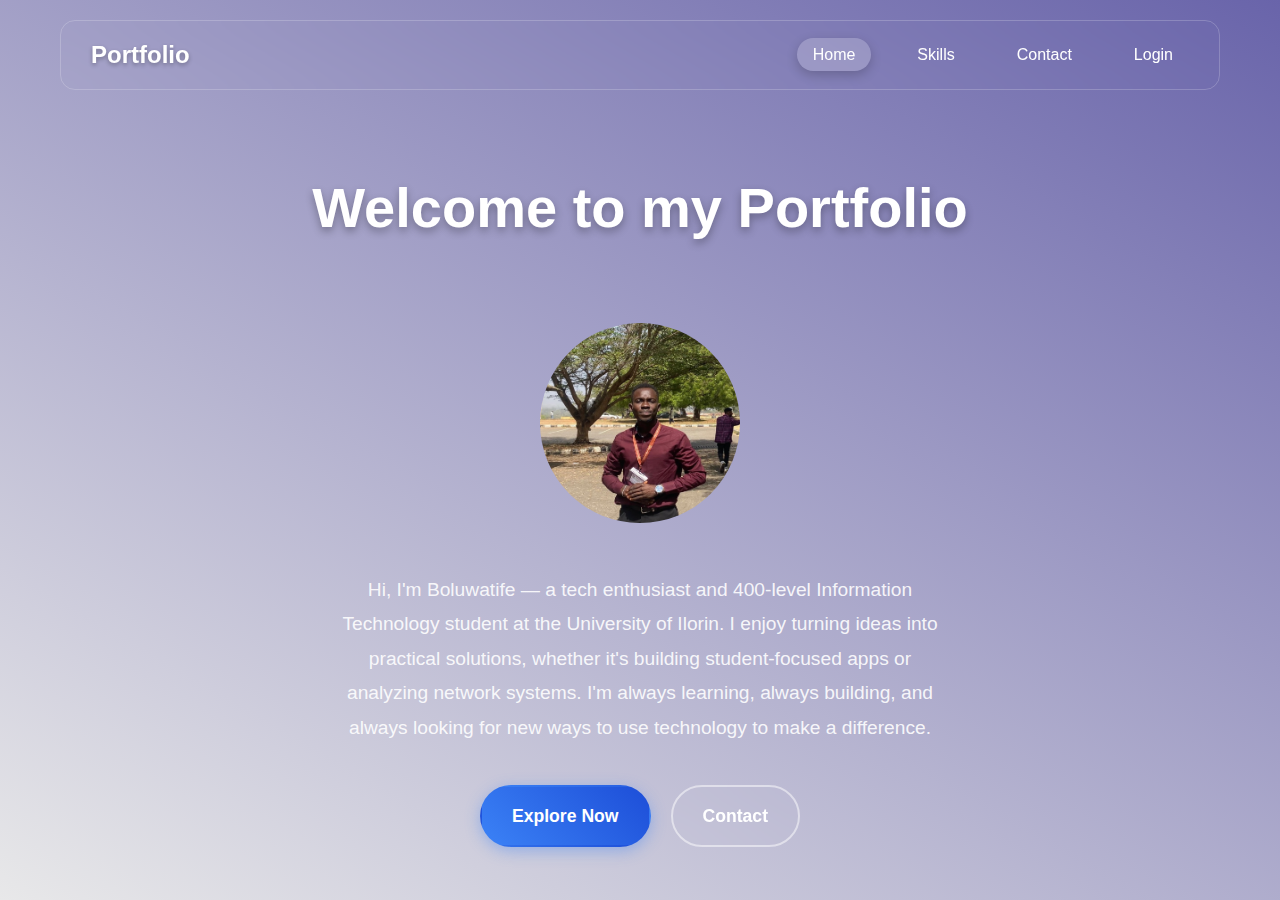
<file: index.html>
<!DOCTYPE html>
<html lang="en">
<head>
    <meta charset="UTF-8">
    <meta name="viewport" content="width=, initial-scale=1.0">
    <link rel="stylesheet" href="index.css">
    <title>profile</title>
</head>
<body>
  <div class="container">
        <!-- Navigation Bar -->
        <nav class="navbar">
            <div class="logo">Portfolio</div>
            <ul class="nav-links">
                <li><a href="#" class="active">Home</a></li>
                <li><a href="skills.html">Skills</a></li>
                <li><a href="contact.html">Contact</a></li>
                <li><a href="login.html">Login</a></li>
            </ul>
        </nav>

        <div class="main-content">
            <h1>Welcome to my Portfolio</h1>
            <img class="pic" src="WhatsApp Image 2025-06-13 at 14.39.19_d8069759.jpg" alt="">
            <p class="description">
                Hi, I'm Boluwatife — a tech enthusiast and 400-level Information Technology student at the University of Ilorin.
I enjoy turning ideas into practical solutions, whether it's building student-focused apps or analyzing network systems.
I'm always learning, always building, and always looking for new ways to use technology to make a difference.
            </p>
            
            <div class="cta-buttons">
                <a href="skills.html" class="btn btn-primary">Explore Now</a>
                <a href="contact.html" class="btn btn-secondary">Contact</a>
            </div>
        </div>
    </div>
</body>
</html>
</file>
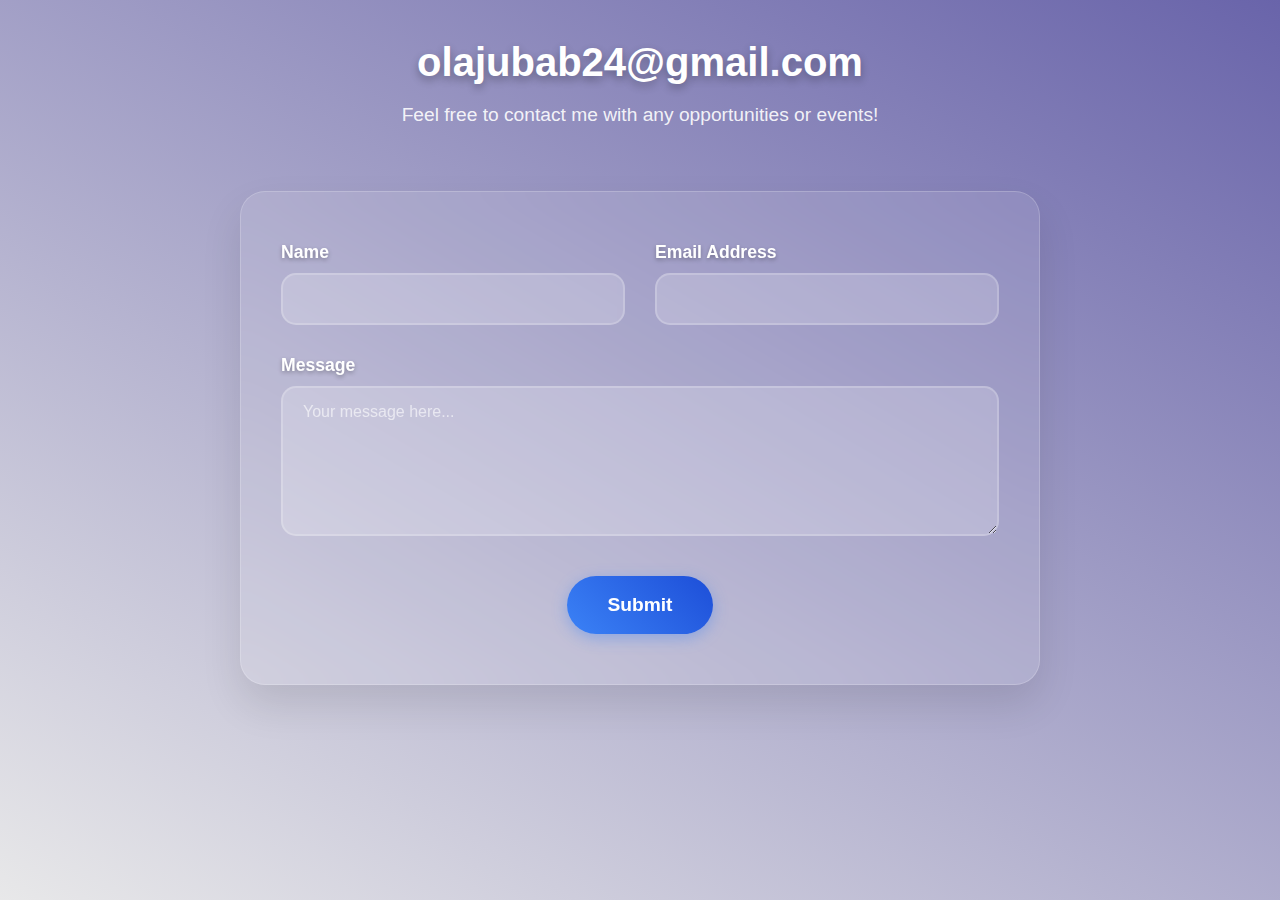
<file: contact.html>
<!DOCTYPE html>
<html lang="en">
<head>
    <meta charset="UTF-8">
    <meta name="viewport" content="width=device-width, initial-scale=1.0">
    <link rel="stylesheet" href="contact.css">
    <title>Contact</title>
</head>
<body>
    <div class="container">
        <div class="header">
            <a href="mailto:olajubab24@gmail.com" class="email-title">olajubab24@gmail.com</a>
            <p class="subtitle">Feel free to contact me with any opportunities or events!</p>
        </div>

        <div class="form-container">
            <form id="contactForm">
                <div class="form-row">
                    <div class="form-group">
                        <label for="name">Name</label>
                        <input type="text" id="name" name="name" required>
                    </div>
                    <div class="form-group">
                        <label for="email">Email Address</label>
                        <input type="email" id="email" name="email" required>
                    </div>
                </div>

                <div class="form-group full-width">
                    <label for="message">Message</label>
                    <textarea id="message" name="message" placeholder="Your message here..." required></textarea>
                </div>

                <div class="submit-container">
                    <button type="submit" class="submit-btn">Submit</button>
                </div>
            </form>
        </div>
    </div>

    
</body>
</html>
</file>
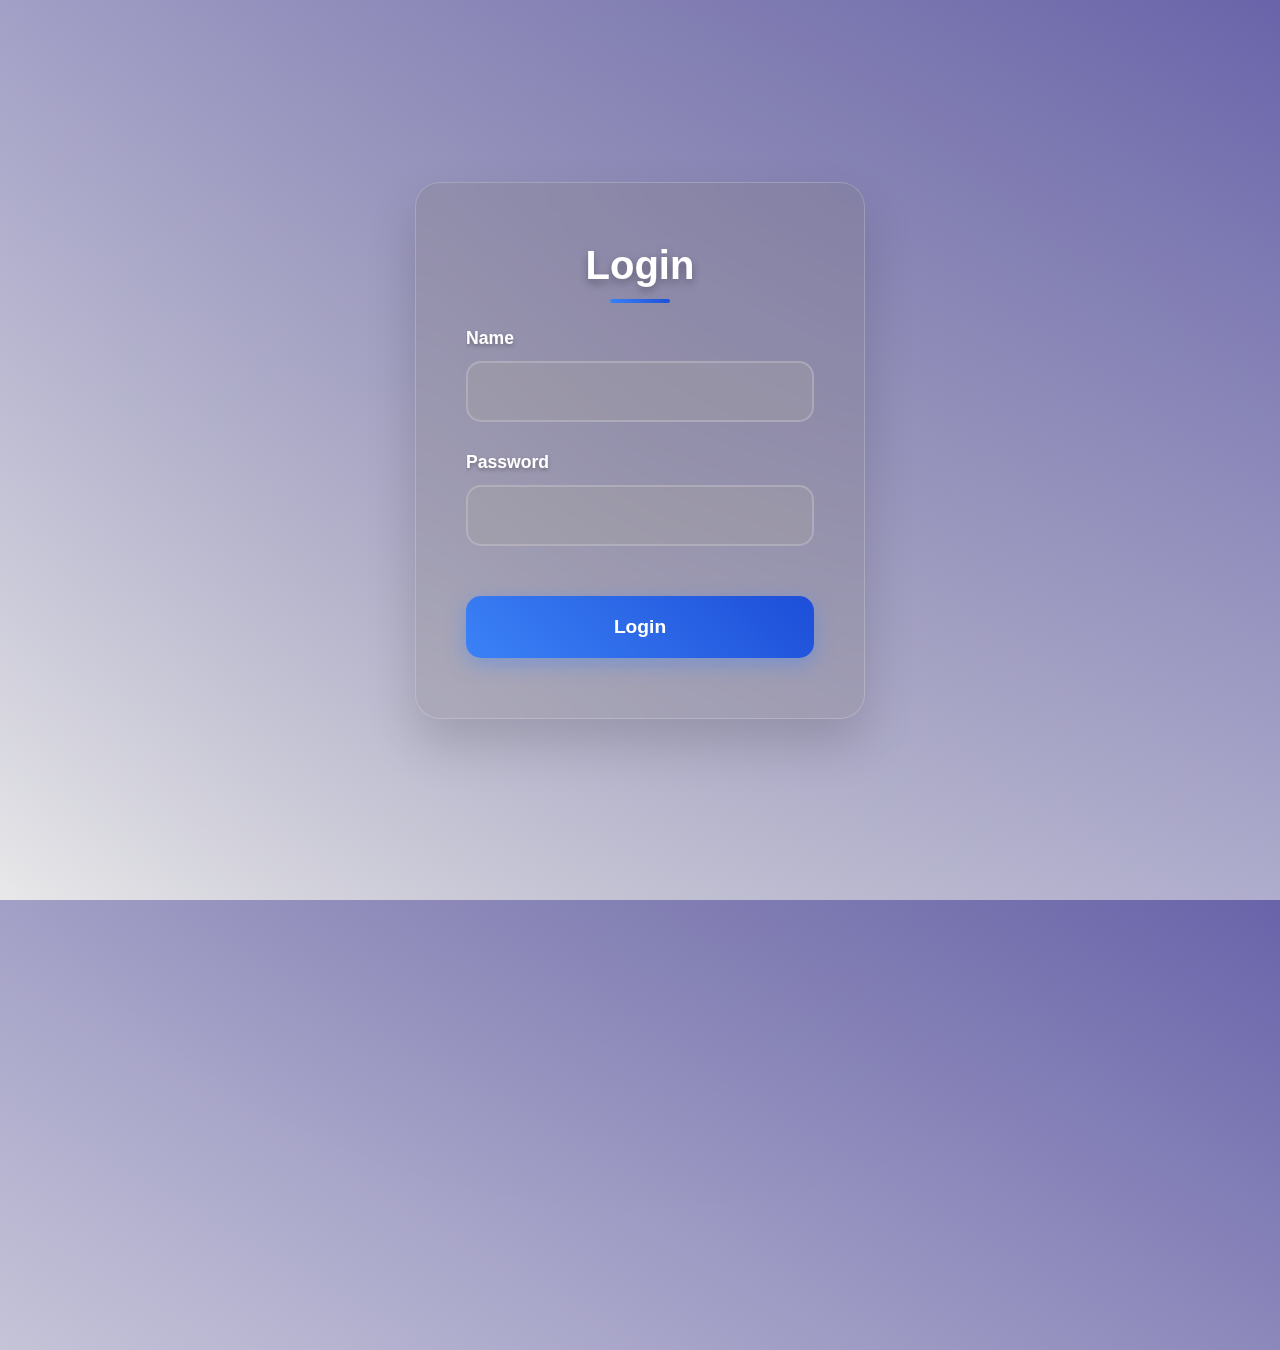
<file: login.html>
<!DOCTYPE html>
<html lang="en">
<head>
    <meta charset="UTF-8">
    <meta name="viewport" content="width=device-width, initial-scale=1.0">
    <link rel="stylesheet" href="login.css">
    <title>Login</title>
</head>
<body>
    <div class="login-container">
        <h2 class="login-title">Login</h2>
        <form id="loginForm">
            <div class="form-group">
                <label for="name">Name</label>
                <input type="text" id="name" name="name" required>
            </div>
            
            <div class="form-group">
                <label for="password">Password</label>
                <input type="password" id="password" name="password" required>
            </div>
            
            <button type="submit" class="login-btn">Login</button>
        </form>
    </div>
</body>
</html>
</file>
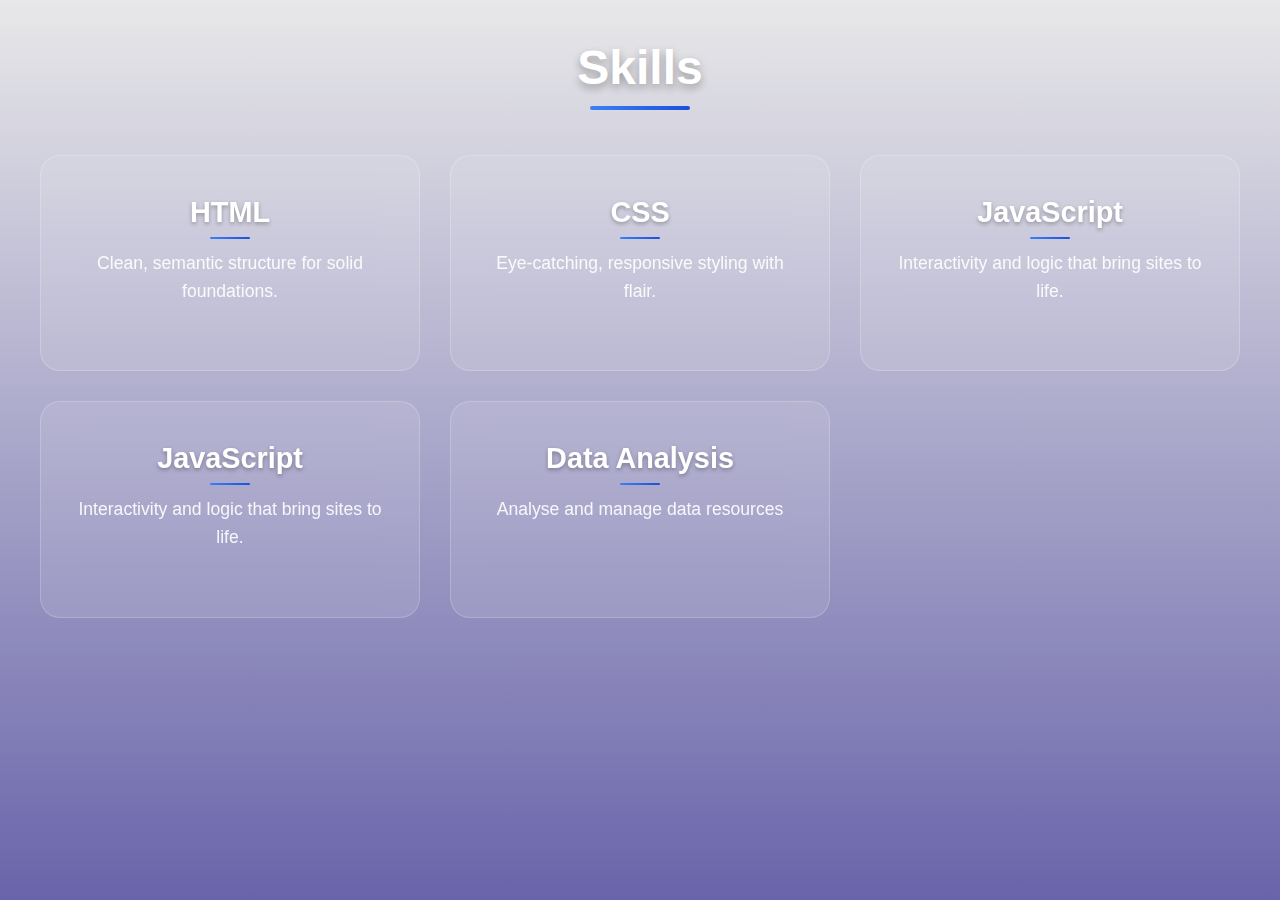
<file: skills.html>
<!DOCTYPE html>
<html lang="en">
<head>
    <meta charset="UTF-8">
    <meta name="viewport" content="width=device-width, initial-scale=1.0">
    <link rel="stylesheet" href="skills.css">
    <title>Skills</title>
</head>
<body>
     <div class="container">
        <h1 class="skills-title">Skills</h1>
        
        <div class="skills-grid">
            <div class="skill-card">
                <h3>HTML</h3>
                <p>Clean, semantic structure for solid foundations.</p>
            </div>
            
            <div class="skill-card">
                <h3>CSS</h3>
                <p>Eye-catching, responsive styling with flair.</p>
            </div>
            
            <div class="skill-card">
                <h3>JavaScript</h3>
                <p>Interactivity and logic that bring sites to life.</p>
            </div>
            
                <div class="skill-card">
                <h3>JavaScript</h3>
                <p>Interactivity and logic that bring sites to life.</p>
            </div>

            <div class="skill-card">
                <h3>Data Analysis</h3>
                <p>Analyse and manage data resources</p>
                <div class="progress-bar">
                    <div class="progress-fill"></div>
                </div>
            </div>
        </div>
    </div>
</body>
</html>
</file>
<file: index.css>
* {
    margin: 0;
    padding: 0;
    box-sizing: border-box;
}

body {
    font-family: 'Segoe UI', Tahoma, Geneva, Verdana, sans-serif;
    line-height: 1.6;
    color: #333;
    background: linear-gradient(30deg, #e8e8e9, #6964aa);
    min-height: 100vh;
}

.container {
    max-width: 1200px;
    margin: 0 auto;
    padding: 0 20px;
    min-height: 100vh;
    display: flex;
    flex-direction: column;
}

.navbar {
    display: flex;
    justify-content: space-between;
    align-items: center;
    padding: 20px 0;
    backdrop-filter: blur(10px);
    border-radius: 15px;
    margin: 20px 0;
    padding: 15px 30px;
    border: 1px solid rgba(255, 255, 255, 0.2);
}

.logo {
    font-size: 24px;
    font-weight: bold;
    color: white;
    text-shadow: 0 2px 4px rgba(0, 0, 0, 0.3);
}

.nav-links {
    display: flex;
    list-style: none;
    gap: 30px;
}

.nav-links a {
    color: white;
    text-decoration: none;
    font-weight: 500;
    padding: 8px 16px;
    border-radius: 20px;
    transition: all 0.3s ease;
    position: relative;
    overflow: hidden;
}

.nav-links a:hover,
.nav-links a.active {
    background: rgba(255, 255, 255, 0.2);
    transform: translateY(-2px);
    box-shadow: 0 4px 12px rgba(0, 0, 0, 0.2);
}


.main-content {
    flex: 1;
    display: flex;
    flex-direction: column;
    justify-content: center;
    align-items: center;
    text-align: center;
    padding: 40px 0;
}

.main-content h1 {
    font-size: 3.5rem;
    color: white;
    margin-bottom: 20px;
    text-shadow: 0 4px 8px rgba(0, 0, 0, 0.3);
    animation: fadeInUp 1s ease-out;
}

.description {
    font-size: 1.2rem;
    color: rgba(255, 255, 255, 0.9);
    max-width: 600px;
    margin-bottom: 40px;
    line-height: 1.8;
    animation: fadeInUp 1s ease-out 0.2s both;
}

.pic{
    width: 300px;
    height: 300px;
    border-radius: 50%;
    padding: 50px;
}
.cta-buttons {
    display: flex;
    gap: 20px;
    animation: fadeInUp 1s ease-out 0.4s both;
}

.btn {
    padding: 15px 30px;
    border-radius: 50px;
    text-decoration: none;
    font-weight: 600;
    font-size: 1.1rem;
    transition: all 0.3s ease;
    position: relative;
    overflow: hidden;
    border: 2px solid transparent;
}

.btn-primary {
    background: linear-gradient(45deg, #3b82f6, #1d4ed8);
    color: white;
    box-shadow: 0 4px 15px rgba(59, 130, 246, 0.4);
}

.btn-primary:hover {
    transform: translateY(-3px);
    box-shadow: 0 8px 25px rgba(59, 130, 246, 0.6);
    background: linear-gradient(45deg, #1d4ed8, #1e40af);
}

.btn-secondary {
    background: transparent;
    color: white;
    border: 2px solid rgba(255, 255, 255, 0.5);
    backdrop-filter: blur(10px);
}

.btn-secondary:hover {
    background: rgba(255, 255, 255, 0.1);
    border-color: white;
    transform: translateY(-3px);
    box-shadow: 0 8px 25px rgba(255, 255, 255, 0.2);
}

@media (max-width: 768px) {
    .navbar {
        flex-direction: column;
        align-items: flex-start;
        padding: 15px 20px;
    }

    .nav-links {
        margin-top: 15px;
        flex-direction: column;
        width: 100%;
        gap: 10px;
    }

    .nav-links li {
        width: 100%;
    }

    .nav-links a {
        display: block;
        text-align: center;
        padding: 12px;
        border-radius: 10px;
    }

    .main-content h1 {
        font-size: 2.5rem;
    }

    .description {
        font-size: 1rem;
        padding: 0 10px;
    }

    .cta-buttons {
        flex-direction: column;
        gap: 15px;
        width: 80%;
    }

    .btn {
        width: 100%;
    }
}

@media (max-width: 480px) {
    .navbar {
        margin: 10px 0;
        padding: 10px 15px;
    }

    .logo {
        font-size: 20px;
    }

    .main-content h1 {
        font-size: 2rem;
    }

    .description {
        font-size: 0.9rem;
        margin-bottom: 30px;
    }

    .cta-buttons {
        width: 90%;
    }

    .btn {
        padding: 12px 20px;
        font-size: 1rem;
    }
}
</file>
<file: contact.css>
* {
    margin: 0;
    padding: 0;
    box-sizing: border-box;
}

body {
    font-family: 'Segoe UI', Tahoma, Geneva, Verdana, sans-serif;
    background: linear-gradient(30deg, #e8e8e9, #6964aa);
    min-height: 100vh;
    color: #333;
    padding: 40px 20px;
}

.container {
    max-width: 800px;
    margin: 0 auto;
    animation: fadeIn 1s ease-out;
}

/* Header Section */
.header {
    text-align: center;
    margin-bottom: 60px;
    animation: slideDown 1s ease-out;
}

.email-title {
    font-size: 2.5rem;
    color: white;
    text-decoration: none;
    font-weight: 700;
    text-shadow: 0 4px 8px rgba(0, 0, 0, 0.3);
    transition: all 0.3s ease;
    display: inline-block;
    position: relative;
}

.email-title::after {
    content: '';
    position: absolute;
    bottom: -8px;
    left: 0;
    width: 0;
    height: 3px;
    background: linear-gradient(45deg, #3b82f6, #1d4ed8);
    border-radius: 2px;
    transition: width 0.3s ease;
}

.email-title:hover::after {
    width: 100%;
}

.email-title:hover {
    transform: translateY(-3px);
    color: #3b82f6;
}

.subtitle {
    color: rgba(255, 255, 255, 0.9);
    font-size: 1.2rem;
    margin-top: 15px;
    line-height: 1.6;
}

/* Form Container */
.form-container {
    background: rgba(255, 255, 255, 0.1);
    backdrop-filter: blur(15px);
    border-radius: 25px;
    padding: 50px 40px;
    border: 1px solid rgba(255, 255, 255, 0.2);
    box-shadow: 0 20px 40px rgba(0, 0, 0, 0.1);
    margin-bottom: 40px;
    animation: fadeInUp 1s ease-out 0.3s both;
}

.form-row {
    display: grid;
    grid-template-columns: 1fr 1fr;
    gap: 30px;
    margin-bottom: 30px;
}

.form-group {
    display: flex;
    flex-direction: column;
}

.form-group.full-width {
    grid-column: 1 / -1;
}

.form-group label {
    color: white;
    font-weight: 600;
    margin-bottom: 10px;
    font-size: 1.1rem;
    text-shadow: 0 2px 4px rgba(0, 0, 0, 0.3);
}

.form-group input,
.form-group textarea {
    padding: 15px 20px;
    border: 2px solid rgba(255, 255, 255, 0.2);
    border-radius: 15px;
    background: rgba(255, 255, 255, 0.1);
    backdrop-filter: blur(10px);
    color: white;
    font-size: 1rem;
    transition: all 0.3s ease;
    outline: none;
}

.form-group input::placeholder,
.form-group textarea::placeholder {
    color: rgba(255, 255, 255, 0.6);
}

.form-group input:focus,
.form-group textarea:focus {
    border-color: #3b82f6;
    background: rgba(59, 130, 246, 0.1);
    box-shadow: 0 0 20px rgba(59, 130, 246, 0.3);
    transform: translateY(-2px);
}

.form-group textarea {
    min-height: 150px;
    resize: vertical;
    font-family: inherit;
}

/* Submit Button */
.submit-container {
    text-align: center;
    margin-top: 40px;
}

.submit-btn {
    background: linear-gradient(45deg, #3b82f6, #1d4ed8);
    color: white;
    border: none;
    padding: 18px 40px;
    border-radius: 50px;
    font-size: 1.2rem;
    font-weight: 600;
    cursor: pointer;
    transition: all 0.3s ease;
    box-shadow: 0 4px 15px rgba(59, 130, 246, 0.4);
    position: relative;
    overflow: hidden;
}

.submit-btn::before {
    content: '';
    position: absolute;
    top: 0;
    left: -100%;
    width: 100%;
    height: 100%;
    background: linear-gradient(90deg, transparent, rgba(255, 255, 255, 0.3), transparent);
    transition: left 0.5s;
}

.submit-btn:hover::before {
    left: 100%;
}

.submit-btn:hover {
    transform: translateY(-3px);
    box-shadow: 0 8px 25px rgba(59, 130, 246, 0.6);
    background: linear-gradient(45deg, #1d4ed8, #1e40af);
}

.submit-btn:active {
    transform: translateY(-1px);
}

@media (max-width: 768px) {
    body {
        padding: 20px 15px;
    }

    .header {
        margin-bottom: 40px;
    }

    .email-title {
        font-size: 2rem;
    }

    .subtitle {
        font-size: 1rem;
    }

    .form-container {
        padding: 30px 25px;
    }

    .form-row {
        grid-template-columns: 1fr;
        gap: 20px;
        margin-bottom: 20px;
    }

    .form-group label {
        font-size: 1rem;
    }

    .form-group input,
    .form-group textarea {
        padding: 12px 15px;
        font-size: 0.95rem;
    }

    .form-group textarea {
        min-height: 120px;
    }

    .submit-container {
        margin-top: 30px;
    }

    .submit-btn {
        padding: 15px 30px;
        font-size: 1.1rem;
    }
}

@media (max-width: 480px) {
    body {
        padding: 15px 10px;
    }

    .email-title {
        font-size: 1.8rem;
    }

    .subtitle {
        font-size: 0.9rem;
        margin-top: 10px;
    }

    .form-container {
        padding: 25px 20px;
    }

    .form-group input,
    .form-group textarea {
        padding: 10px 12px;
        font-size: 0.9rem;
    }

    .form-group textarea {
        min-height: 100px;
    }

    .submit-btn {
        padding: 12px 25px;
        font-size: 1rem;
    }
}
</file>
<file: login.css>
* {
    margin: 0;
    padding: 0;
    box-sizing: border-box;
}

body {
    font-family: 'Segoe UI', Tahoma, Geneva, Verdana, sans-serif;
    /* background: #bfd0f16c; */
    background: linear-gradient(30deg, #e8e8e9, #6964aa);
    min-height: 100vh;
    display: flex;
    align-items: center;
    justify-content: center;
    padding: 20px;
    position: relative;
    overflow: hidden;
}

body::before {
    content: '';
    position: absolute;
    top: -50%;
    left: -50%;
    width: 200%;
    height: 200%;
    background: radial-gradient(circle, rgba(59, 130, 246, 0.1) 0%, transparent 50%);
    animation: rotate 20s linear infinite;
    z-index: -1;
}

body::after {
    content: '';
    position: absolute;
    top: -50%;
    right: -50%;
    width: 200%;
    height: 200%;
    background: radial-gradient(circle, rgba(139, 69, 19, 0.1) 0%, transparent 50%);
    animation: rotate 25s linear infinite reverse;
    z-index: -1;
}

.login-container {
    background: rgba(126, 123, 123, 0.24);
    backdrop-filter: blur(20px);
    border-radius: 25px;
    padding: 60px 50px;
    border: 1px solid rgba(255, 255, 255, 0.2);
    box-shadow: 0 25px 50px rgba(0, 0, 0, 0.15);
    width: 100%;
    max-width: 450px;
    position: relative;
    animation: slideInScale 1s ease-out;
    overflow: hidden;
}

.login-container::before {
    content: '';
    position: absolute;
    top: 0;
    left: -100%;
    width: 100%;
    height: 100%;
    background: linear-gradient(90deg, transparent, rgba(255, 255, 255, 0.1), transparent);
    animation: shimmer 3s ease-in-out infinite;
}

.login-title {
    text-align: center;
    font-size: 2.5rem;
    color: white;
    margin-bottom: 40px;
    font-weight: 700;
    text-shadow: 0 4px 8px rgba(0, 0, 0, 0.3);
    position: relative;
    animation: fadeInDown 1s ease-out 0.3s both;
}

.login-title::after {
    content: '';
    position: absolute;
    bottom: -15px;
    left: 50%;
    transform: translateX(-50%);
    width: 60px;
    height: 4px;
    background: linear-gradient(45deg, #3b82f6, #1d4ed8);
    border-radius: 2px;
}

#loginForm {
    animation: fadeInUp 1s ease-out 0.5s both;
}

.form-group {
    margin-bottom: 30px;
    position: relative;
}

.form-group label {
    display: block;
    color: white;
    font-weight: 600;
    margin-bottom: 12px;
    font-size: 1.1rem;
    text-shadow: 0 2px 4px rgba(0, 0, 0, 0.3);
    transition: all 0.3s ease;
}

.form-group input {
    width: 100%;
    padding: 18px 25px;
    border: 2px solid rgba(255, 255, 255, 0.2);
    border-radius: 15px;
    background: rgba(255, 255, 255, 0.1);
    backdrop-filter: blur(10px);
    color: white;
    font-size: 1.1rem;
    transition: all 0.3s ease;
    outline: none;
    position: relative;
}

.form-group input::placeholder {
    color: rgba(255, 255, 255, 0.5);
}

.form-group input:focus {
    border-color: #3b82f6;
    background: rgba(59, 130, 246, 0.1);
    box-shadow: 0 0 25px rgba(59, 130, 246, 0.4);
    transform: translateY(-2px);
}

.form-group input:focus + label {
    color: #3b82f6;
    transform: translateY(-2px);
}

.form-group {
    position: relative;
    overflow: hidden;
}

.form-group::after {
    content: '';
    position: absolute;
    bottom: 0;
    left: 0;
    width: 0;
    height: 2px;
    background: linear-gradient(45deg, #3b82f6, #1d4ed8);
    transition: width 0.3s ease;
}

.form-group:focus-within::after {
    width: 100%;
}

.login-btn {
    width: 100%;
    background: linear-gradient(45deg, #3b82f6, #1d4ed8);
    color: white;
    border: none;
    padding: 20px;
    border-radius: 15px;
    font-size: 1.2rem;
    font-weight: 600;
    cursor: pointer;
    transition: all 0.3s ease;
    box-shadow: 0 6px 20px rgba(59, 130, 246, 0.4);
    position: relative;
    overflow: hidden;
    margin-top: 20px;
}

.login-btn::before {
    content: '';
    position: absolute;
    top: 0;
    left: -100%;
    width: 100%;
    height: 100%;
    background: linear-gradient(90deg, transparent, rgba(255, 255, 255, 0.3), transparent);
    transition: left 0.5s;
}

.login-btn:hover::before {
    left: 100%;
}

.login-btn:hover {
    transform: translateY(-3px);
    box-shadow: 0 10px 30px rgba(59, 130, 246, 0.6);
    background: linear-gradient(45deg, #1d4ed8, #1e40af);
}

.login-btn:active {
    transform: translateY(-1px);
    box-shadow: 0 5px 15px rgba(59, 130, 246, 0.4);
}

.login-btn:active::after {
    content: '';
    position: absolute;
    top: 50%;
    left: 50%;
    transform: translate(-50%, -50%);
    width: 20px;
    height: 20px;
    border: 2px solid transparent;
    border-top: 2px solid white;
    border-radius: 50%;
    animation: spin 1s linear infinite;
}

@media (max-width: 768px) {
    .login-container {
        padding: 40px 30px;
        max-width: 380px;
    }

    .login-title {
        font-size: 2rem;
        margin-bottom: 30px;
    }

    .form-group label {
        font-size: 1rem;
        margin-bottom: 10px;
    }

    .form-group input {
        padding: 15px 20px;
        font-size: 1rem;
    }

    .login-btn {
        padding: 18px;
        font-size: 1.1rem;
        margin-top: 15px;
    }
}

@media (max-width: 480px) {
    body {
        padding: 15px;
    }

    .login-container {
        padding: 30px 20px;
        max-width: 320px;
    }

    .login-title {
        font-size: 1.8rem;
        margin-bottom: 25px;
    }

    .form-group label {
        font-size: 0.95rem;
        margin-bottom: 8px;
    }

    .form-group input {
        padding: 12px 15px;
        font-size: 0.95rem;
    }

    .login-btn {
        padding: 15px;
        font-size: 1rem;
        margin-top: 10px;
    }
}
</file>
<file: skills.css>
* {
    margin: 0;
    padding: 0;
    box-sizing: border-box;
}

body {
    font-family: 'Segoe UI', Tahoma, Geneva, Verdana, sans-serif;
    background: linear-gradient(180deg, #e8e8e9, #6964aa);
    min-height: 100vh;
    color: #333;
    padding: 40px 20px;
}

.container {
    max-width: 1200px;
    margin: 0 auto;
    animation: fadeIn 1s ease-out;
}

.skills-title {
    text-align: center;
    font-size: 3rem;
    color: white;
    margin-bottom: 60px;
    text-shadow: 0 4px 8px rgba(0, 0, 0, 0.3);
    position: relative;
    animation: slideDown 1s ease-out;
}

.skills-title::after {
    content: '';
    position: absolute;
    bottom: -15px;
    left: 50%;
    transform: translateX(-50%);
    width: 100px;
    height: 4px;
    background: linear-gradient(45deg, #3b82f6, #1d4ed8);
    border-radius: 2px;
}

.skills-grid {
    display: grid;
    grid-template-columns: repeat(auto-fit, minmax(280px, 1fr));
    gap: 30px;
    margin-top: 40px;
}

.skill-card {
    background: rgba(255, 255, 255, 0.1);
    backdrop-filter: blur(15px);
    border-radius: 20px;
    padding: 40px 30px;
    text-align: center;
    border: 1px solid rgba(255, 255, 255, 0.2);
    transition: all 0.3s ease;
    position: relative;
    overflow: hidden;
    animation: fadeInUp 1s ease-out;
}

.skill-card::before {
    content: '';
    position: absolute;
    top: 0;
    left: -100%;
    width: 100%;
    height: 100%;
    background: linear-gradient(90deg, transparent, rgba(59, 130, 246, 0.1), transparent);
    transition: left 0.6s ease;
}

.skill-card:hover::before {
    left: 100%;
}

.skill-card:hover {
    transform: translateY(-10px);
    box-shadow: 0 20px 40px rgba(59, 130, 246, 0.3);
    border-color: rgba(59, 130, 246, 0.5);
}

.skill-card:nth-child(1) {
    animation-delay: 0.1s;
}

.skill-card:nth-child(2) {
    animation-delay: 0.2s;
}

.skill-card:nth-child(3) {
    animation-delay: 0.3s;
}

.skill-card:nth-child(4) {
    animation-delay: 0.4s;
}

.skill-card h3 {
    font-size: 1.8rem;
    color: white;
    margin-bottom: 20px;
    font-weight: 700;
    text-shadow: 0 2px 4px rgba(0, 0, 0, 0.3);
    position: relative;
}

.skill-card h3::after {
    content: '';
    position: absolute;
    bottom: -10px;
    left: 50%;
    transform: translateX(-50%);
    width: 40px;
    height: 2px;
    background: linear-gradient(45deg, #3b82f6, #1d4ed8);
    border-radius: 1px;
}

.skill-card p {
    color: rgba(255, 255, 255, 0.9);
    font-size: 1.1rem;
    line-height: 1.6;
    margin-bottom: 25px;
}

/* 
    width: 100%;
    height: 8px;
    background: rgba(255, 255, 255, 0.2);
    border-radius: 10px;
    overflow: hidden;
    position: relative;
    margin-top: 20px;
} */

.progress-fill {
    height: 100%;
    background: linear-gradient(45deg, #3b82f6, #1d4ed8);
    border-radius: 10px;
    width: 85%;
    position: relative;
    animation: progressFill 2s ease-out 1s both;
}

.progress-fill::after {
    content: '';
    position: absolute;
    top: 0;
    left: 0;
    height: 100%;
    width: 100%;
    background: linear-gradient(90deg, transparent, rgba(255, 255, 255, 0.3), transparent);
    animation: progressShine 2s ease-out infinite;
}

@media (max-width: 768px) {
    body {
        padding: 30px 15px;
    }

    .skills-title {
        font-size: 2.5rem;
        margin-bottom: 40px;
    }

    .skills-grid {
        grid-template-columns: repeat(auto-fit, minmax(250px, 1fr));
        gap: 25px;
    }

    .skill-card {
        padding: 30px 25px;
    }

    .skill-card h3 {
        font-size: 1.6rem;
        margin-bottom: 15px;
    }

    .skill-card p {
        font-size: 1rem;
        margin-bottom: 20px;
    }
}

@media (max-width: 480px) {
    body {
        padding: 20px 10px;
    }

    .skills-title {
        font-size: 2rem;
        margin-bottom: 30px;
    }

    .skills-grid {
        grid-template-columns: 1fr;
        gap: 20px;
    }

    .skill-card {
        padding: 25px 20px;
    }

    .skill-card h3 {
        font-size: 1.4rem;
        margin-bottom: 10px;
    }

    .skill-card p {
        font-size: 0.95rem;
        margin-bottom: 15px;
    }
}
</file>
